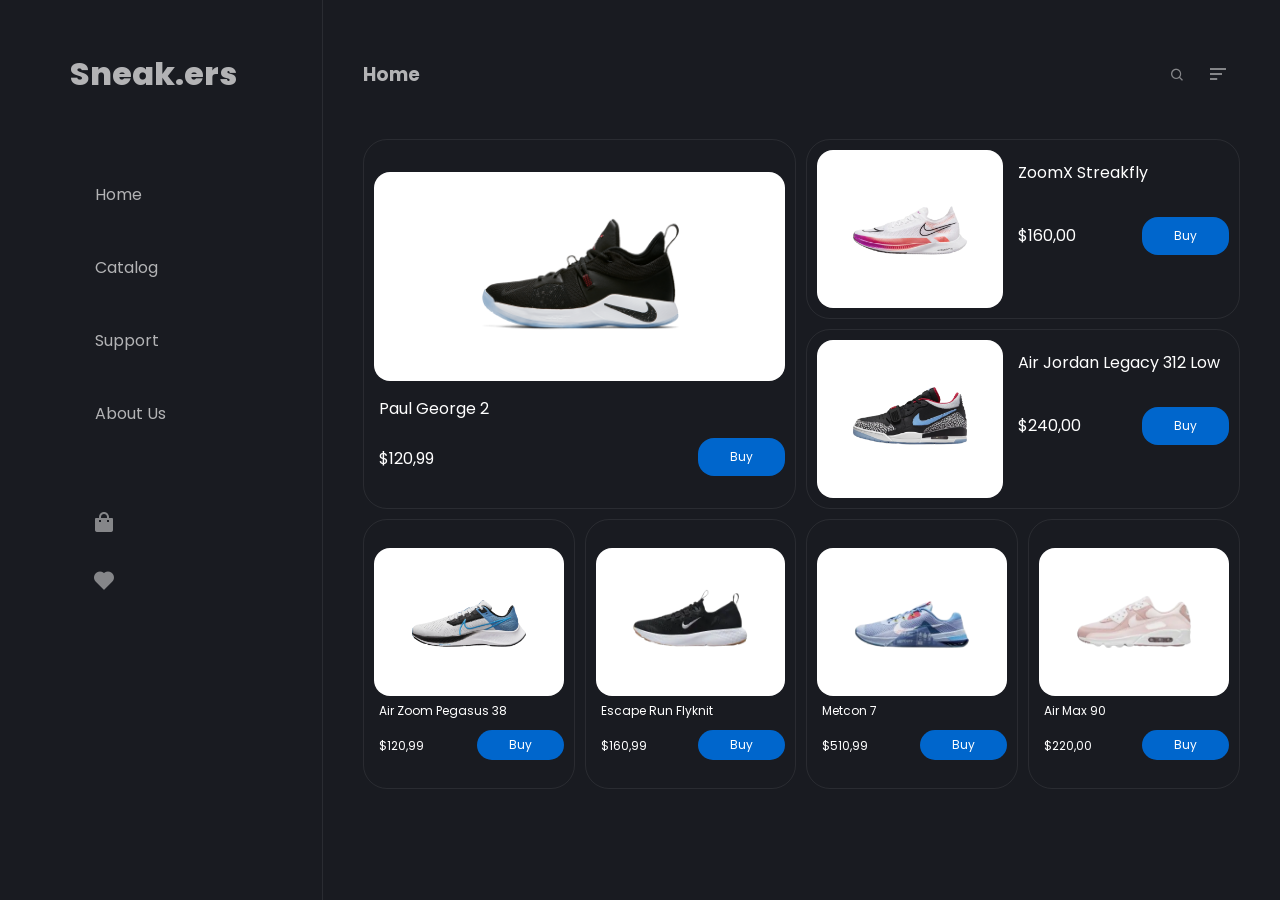
<file: index.html>
<!DOCTYPE html>
<html lang="en">
<head>
    <meta charset="UTF-8">
    <meta http-equiv="X-UA-Compatible" content="IE=edge">
    <meta name="viewport" content="width=device-width, initial-scale=1.0">
    <link rel="preconnect" href="https://fonts.googleapis.com">
    <link rel="preconnect" href="https://fonts.gstatic.com" crossorigin>
    <link href="https://fonts.googleapis.com/css2?family=Poppins:wght@300;400;500;600;700;800&display=swap" rel="stylesheet">
    <link href='https://unpkg.com/boxicons@2.1.2/css/boxicons.min.css' rel='stylesheet'>
    <link rel="stylesheet" href="style.css">
    <title>Sneakers</title>
</head>
<body>

    <div class="sidebar">
        <h3 class="logo">Sneak.ers</h3>
        <div class="home-text">
            <h3><a href="">Home</a></h3>
        </div>
        <div class="home-text">
            <h3> <a href="">Catalog</a></h3>
        </div>
        <div class="home-text">
            <h3> <a href="">Support</a></h3>
        </div>
        <div class="home-text">
            <h3> <a href="">About Us</a></h3>
        </div>




        <div class="cart">
            <a href="#">
                <i class='bx bxs-shopping-bag' style='color:rgba(255,255,255,0.47); font-size: 24px;' ></i>
                <span class="name-menu">Cart </h3>
            </a>
        </div>
        <div class="cart sm">
            <a href="#">
                <i class='bx bxs-heart' style='color:rgba(255,255,255,0.47); font-size: 24px;' ></i>
                <span class="name-menu">Favorites </h3>
            </a>
        </div>   
        </div>
    </div>


    <div class="topnav-mobile">
       
        <div class="cart-mb">
            <i class='bx bxs-shopping-bag bag' style='color:rgba(255,255,255,0.47); ' ></i>
        </div>
       
       <div class="logomb">
           <h3 class="logo">Sneak.ers</h3>
        </div>
       
       <i class='bx bx-menu menu-mobile' style='color:rgba(255,255,255,0.47); '  ></i>

    </div>

   <div class="container">
        <div class="topnav">
            <h3 class="name-div">
                Home
            </h3>

            <div class="more">
            <div id="Search" class="search-area"  >
               <i class='bx bx-search' style='color:rgba(255,255,255,0.47)' onclick="toggleSearch()" ></i> <input type="search" placeholder="search">
            </div>
            <div class="options">
              <i class='bx bx-menu-alt-left'  style='color:rgba(255,255,255,0.47); font-size: 24px;' onclick="toggleOptions()"> </i>
                
            </div>
            </div>
            <div id="Box" class="box">
                <div class="content">
                <h3>ordernar por:</h3>
                <ul>
                    <li><a href=""> Biggiest price</a></li>
                    <li><a href=""> Lowest price</a></li>
                    <li><a href=""> Release</a></li>
                </ul>
                </div>
            </div>
        </div>

        <div class="grid-content">
            <div class="item one">
                <div class="content">
                    <div class="img">
                    <img src="img/tenis-nike-paul-george-2-masculino-AJ2039-003-1.png" alt="">
                </div>
               
                    <h3>Paul George 2</h3>


                    <div class="buy-area">
                    <h3>$120,99</h3>

                    <a href="#" class="buy"> Buy</a>
                </div>
                </div>
            </div>
            <div class="item two">
                <div class="content">
                    <div class="img">
                    <img src="img/tenis-nike-zoomx-streakfly-masculino-DJ6566-100-1-11644341847-_1_-removebg-preview.png" alt="">
                </div>
                <div class="shop-area">
                    <h3> ZoomX Streakfly </h3>
                    <div class="buy-area">
                        <h3>$160,00</h3>
    
                        <a href="#" class="buy"> Buy</a>
                    </div>
                </div>
                </div>
            </div>
            <div class="item three">
                <div class="content">
                    <div class="img">
                    <img src="img/tenis-air-jordan-legacy-312-low-CD7069-004-1-11639065384-removebg-preview.png" alt="">
                </div>
                <div class="shop-area">
                    <h3> Air Jordan Legacy 312 Low </h3>
                    <div class="buy-area">
                        <h3>$240,00</h3>
    
                        <a href="#" class="buy"> Buy</a>
                    </div>
                </div>
                </div>
            </div>
            <div class="item four">
                <div class="content">
                    <div class="img">
                    <img src="img/tenis-nike-air-zoom-pegasus-38-CW7356-009-1-11638987046-removebg-preview.png" alt="">
                </div>
                <div class="shop-area">
                    <h3>Air Zoom Pegasus 38</h3>
                    <div class="buy-area">
                        <h3>$120,99</h3>
    
                        <a href="#" class="buy"> Buy</a>
                    </div>
                </div>
                </div>
            </div>
            <div class="item five">
                <div class="content">
                    <div class="img">
                    <img src="img/tenis-nike-escape-run-flyknit-feminino-DC4269-001-1-11645627881-removebg-preview.png" alt="">
                </div>
                <div class="shop-area">
                    <h3> Escape Run Flyknit </h3>
                    <div class="buy-area">
                        <h3>$160,99</h3>
    
                        <a href="#" class="buy"> Buy</a>
                    </div>
                </div>
                </div>
            </div>
            <div class="item six">
                <div class="content">
                    <div class="img">
                    <img src="img/tenis-nike-metcon-7-amp-unissex-DH3382-504-1-11643727158_1-removebg-preview.png" alt="">
                </div>
                <div class="shop-area">
                    <h3> Metcon 7 </h3>
                    <div class="buy-area">
                        <h3>$510,99</h3>
    
                        <a href="#" class="buy"> Buy</a>
                    </div>
                </div>
                </div>
            </div>
            <div class="item seven">
                <div class="content">
                    <div class="img">
                    <img src="img/tenis-w-air-max-90-DJ3862-600-1_2-removebg-preview.png" alt="">
                </div>
                <div class="shop-area">
                    <h3> Air Max 90 </h3>
                    <div class="buy-area">
                        <h3>$220,00</h3>
    
                        <a href="#" class="buy"> Buy</a>
                    </div>
                </div>
                </div>
            </div>
           
        </div>
    </div>

    <div class="grid-content mobile">
        <div class="item one">
            <div class="content">
                <div class="img">
                <img src="img/tenis-nike-paul-george-2-masculino-AJ2039-003-1.png" alt="">
            </div>
           
                <h3>Paul George 2</h3>


                <div class="buy-area">
                <h3>$120,99</h3>

                <a href="#" class="buy"> Buy</a>
            </div>
            </div>
        </div>

       <div class="cotainer-content-mobile">
        <div class="item two">
            <div class="content">
                <div class="img">
                <img src="img/tenis-nike-zoomx-streakfly-masculino-DJ6566-100-1-11644341847-_1_-removebg-preview.png" alt="">
            </div>
            <div class="shop-area">
                <h3> ZoomX Streakfly </h3>
                <div class="buy-area">
                    <h3>$160,00</h3>

                    <a href="#" class="buy"> Buy</a>
                </div>
            </div>
            </div>
        </div>
        <div class="item three">
            <div class="content">
                <div class="img">
                <img src="img/tenis-air-jordan-legacy-312-low-CD7069-004-1-11639065384-removebg-preview.png" alt="">
            </div>
            <div class="shop-area">
                <h3> Air Jordan Legacy 312 Low </h3>
                <div class="buy-area">
                    <h3>$240,00</h3>

                    <a href="#" class="buy"> Buy</a>
                </div>
            </div>
            </div>
        </div>
    </div> 
        <div class="item four">
            <div class="content">
                <div class="img">
                <img src="img/tenis-nike-air-zoom-pegasus-38-CW7356-009-1-11638987046-removebg-preview.png" alt="">
            </div>
            <div class="shop-area">
                <h3>Air Zoom Pegasus 38</h3>
                <div class="buy-area">
                    <h3>$120,99</h3>

                    <a href="#" class="buy"> Buy</a>
                </div>
            </div>
            </div>
        </div>
        <div class="item five">
            <div class="content">
                <div class="img">
                <img src="img/tenis-nike-escape-run-flyknit-feminino-DC4269-001-1-11645627881-removebg-preview.png" alt="">
            </div>
            <div class="shop-area">
                <h3> Escape Run Flyknit </h3>
                <div class="buy-area">
                    <h3>$160,99</h3>

                    <a href="#" class="buy"> Buy</a>
                </div>
            </div>
            </div>
        </div>
        <div class="item six">
            <div class="content">
                <div class="img">
                <img src="img/tenis-nike-metcon-7-amp-unissex-DH3382-504-1-11643727158_1-removebg-preview.png" alt="">
            </div>
            <div class="shop-area">
                <h3> Metcon 7 </h3>
                <div class="buy-area">
                    <h3>$510,99</h3>

                    <a href="#" class="buy"> Buy</a>
                </div>
            </div>
            </div>
        </div>
        <div class="item seven">
            <div class="content">
                <div class="img">
                <img src="img/tenis-w-air-max-90-DJ3862-600-1_2-removebg-preview.png" alt="">
            </div>
            <div class="shop-area">
                <h3> Air Max 90 </h3>
                <div class="buy-area">
                    <h3>$220,00</h3>

                    <a href="#" class="buy"> Buy</a>
                </div>
            </div>
            </div>
        </div>
       
    </div>



</body>
<script> 
function toggleSearch(){
    document.getElementById("Search").classList.toggle("active");
    
    

}
function toggleOptions(){
    document.getElementById('Box').classList.toggle("active");
}

</script>
</html>
</file>
<file: style.css>
@import url('https://fonts.googleapis.com/css2?family=Poppins:wght@300;400;500;600;700;800&display=swap');


*{
    margin: 0;
    padding: 0;
    box-sizing: border-box;
    outline: none;
}
body{
    width: 100%;
    min-height: 100vh;
    background-color: #191b21;
    color: rgba(255, 255, 255, 0.671);
    font-family: 'Poppins', 'sans-serif';
    display: flex;
  
}
ul{
    list-style: none;
}
a{
    text-decoration: none;
    color: rgba(255, 255, 255, 0.671);
}
.sidebar{
    width: 30%;
    border-right: 1px solid rgba(255, 255, 255, 0.075);
    min-height: 100vh;
    padding: 20px 70px;
    display: flex;
    flex-direction: column;
    align-items:left;
    z-index: 99;
    position: relative;
}
.logo{
    font-size: 32px;
    font-weight: 800;
    position: relative;
    left: 50%;
    transform: translate(-50%);
    margin: 30px 0;
    margin-bottom: 60px;
}
.home-text{
    display: flex;
    margin: 12px 0;
}
.home-text h3{
    margin-left: 10px;
    font-size: 16px;
    font-weight: 400;
    padding: 12px 42px;
    border-radius: 16px;
    padding-left: 15px;
    transition: all 0.5s ease;
   
    
}
.home-text h3:hover{
    background-color: rgba(255, 255, 255, 0.123);
}
.home-text h3 a{
    transition: all 0.3s ease;
}
.home-text h3 a:hover{
    color: white;
    
}
.cart{
    position: relative;
    display: flex;
    margin-left: 22px;
    margin-top: 60px;
}
.cart.sm{
    margin-top: 30px;
}
.cart .name-menu{
    position: absolute;
    left: 50px;
    bottom: 20px;
    padding: 5px 32px;
    background-color: rgba(255, 255, 255, 0.123);
    color: white;
    font-size: 16px;
    border-radius: 8px;
    opacity: 0;
    transition: all 0.5s ease;

}
.cart a:hover .name-menu{
    opacity: 1;
    bottom: 0px;
}
.container{
    width: 100%;
    display: flex;
    flex-direction: column;
}
.topnav{
    
    width: 100%;
    overflow: hidden;
    padding: 0 50px;
    max-height: 100px;
    display: flex;
    align-items: center;
    margin-top:30px;
    padding: 30px 40px;
    justify-content: space-between;
}
.search-area{
    display: flex;
    align-items: center;
    transition: .6s;
   
}
.search-area input{
    width: 0;
    height: 0;
    border-radius: 24px;
    border: none;
    background-color: rgba(255, 255, 255, 0.123);
    color: rgba(255, 255, 255, 0.671);
    transition: .6s;
    
   
}
.search-area.active input{
    transition: 1s;
    width: 220px;
    height: 40px;
    padding: 0 25px;
}
.options{
    display: flex;
    align-items: center;
    margin: 0 10px;
    
}

input::placeholder{
    margin-left: 24px;
    opacity: 0;
}
.active input::placeholder{
    opacity: 1;
}
.search-area i{
    margin-right: 10px;
}
.search-area i:hover{
    cursor: pointer;
}
.more{
    display: flex;
    align-items: center;
}
.box{
    position: absolute;
    width: 150px;
    height: 200px;
    background-color: white;
    right: 30px;
    border-radius: 16px;
   top: 80px;
   display: none;
  
}
.box.active{
    display: block;
    animation-name: show;
    animation-duration: 1s;
}
@keyframes show{
    from{
        opacity: 0;
    }
    to{
        opacity: 
        1;
    }
}
.box .content{
    margin-left: 15px;
    margin-top: 20px;
    color: rgba(0, 0, 0, 0.705);
    font-size: 12px;
    font-weight: 400px;
}
.box .content ul{
    margin-top: 15px;
}
.box .content ul li{
    margin: 5px 0;
}
.box .content ul li a{
    color: rgba(0, 0, 0, 0.705);
}
.box .content ul li a:hover{
    text-decoration: underline;
}
.grid-content{
   
    display: grid;
    grid-template-columns: repeat(4, 1fr);
    grid-template-rows: 20vh 20vh 30vh;
    padding: 20px 40px;
    gap: 10px;
   

}
.item{
    background-color: white;
    min-height: 10vh;
    color: black;
    background: none;
    border: 1px solid rgba(255, 255, 255, 0.075);
    border-radius: 24px;
}
.one{
    grid-area:1/1/3/3 ;
   
}
.one .content{
    display: flex;
    flex-direction: column;
    width: 100%;
    height: 100%;
    padding: 10px;
    justify-content: center;
   
}
.one .content .img{
    background-color: rgb(255, 255, 255);
    min-height: 60%;
    max-height: 60%;
    border-radius: 16px ;
    display: flex;
    justify-content: center;
    overflow: hidden;
   
}
.one .content .img img{
    width: 240px;
    object-fit: cover;
    margin-bottom: 25px;
    transition: 1s;
}
.one .content .img:hover img{
    transform: scale(1.2);
   
}
.one h3{
    color: white;
    font-size: 16px;
    font-weight: 400;
    margin-top: 15px;
    margin-left: 5px;
}

.buy{
    padding: 10px 32px;
    border-radius: 16px;
    background-color: #06c;
    color: white;
    font-size: 12px;
    margin-top: 12px;
    transition: .6s;
}
.buy:hover{
    transform: translateY(-5px);
}
.buy-area{
    display: flex;
    align-items: center;
    justify-content: space-between;
}

.two{
    grid-area: 1/3/2/5;
}
.two .content{
    display: flex;
    flex-direction: row;
    padding: 10px;
    height: 100%;
    

}
.two .content .img{
    background-color: white;
    border-radius: 16px;
    min-width: 45%;
    display: flex;
    justify-content: center;
    align-items: center;
    overflow: hidden;
}
.two .content .img img{
    width: 140px;
    object-fit: cover;
    margin-bottom: 25px;
    transition: 1s;
    object-fit: cover;
}
.two .content .img:hover img{
    transform: scale(1.2);
}
.shop-area{
    display: flex;
    flex-direction: column;
    width: 100%;
}
.two h3{
    color: white;
    font-size: 16px;
    font-weight: 400;
    margin-top: 10px;
    margin-left: 15px;
}
.two .content .buy-area{
    margin-top: 20px;
}

.three{
    grid-area: 2/3/3/5;
}

.three .content{
    display: flex;
    flex-direction: row;
    padding: 10px;
    height: 100%;

}
.three .content .img{
    background-color: white;
    border-radius: 16px;
    min-width: 45%;
    display: flex;
    justify-content: center;
    align-items: center;
    overflow: hidden;
}
.three .content .img img{
    width: 140px;
    object-fit: cover;
    margin-bottom: 25px;
    transition: 1s;
    object-fit: cover;
}
.three .content .img:hover img{
    transform: scale(1.2);
}

.three h3{
    color: white;
    font-size: 16px;
    font-weight: 400;
    margin-top: 10px;
    margin-left: 15px;
}
.three .content .buy-area{
    margin-top: 20px;
}




.four .content{
    display: flex;
    flex-direction: column;
    width: 100%;
    height: 100%;
    padding: 10px;
    justify-content: center;
   
}
.four .content .img{
    background-color: rgb(255, 255, 255);
    min-height: 60%;
    max-height: 60%;
    border-radius: 16px ;
    display: flex;
    justify-content: center;
    overflow: hidden;
    align-items: center;
   
}
.four .content .img img{
    width: 140px;
    object-fit: cover;
    margin-bottom: 25px;
    transition: 1s;
}
.four .content .img:hover img{
    transform: scale(1.2);
   
}
.four h3{
    color: white;
    font-size: 12px;
    font-weight: 400;
    margin-top: 6px;
    margin-left: 5px;
}


.four .buy{
    padding:6px 32px;
    border-radius: 16px;
    background-color: #06c;
    color: white;
    font-size: 12px;
    margin-top: 5px;
    transition: .6s;
}
.four .buy:hover{
    transform: translateY(-5px);
}
.four .buy-area{
    display: flex;
    align-items: center;
    justify-content: space-between;
}



.five .content{
    display: flex;
    flex-direction: column;
    width: 100%;
    height: 100%;
    padding: 10px;
    justify-content: center;
   
}
.five .content .img{
    background-color: rgb(255, 255, 255);
    min-height: 60%;
    max-height: 60%;
    border-radius: 16px ;
    display: flex;
    justify-content: center;
    overflow: hidden;
    align-items: center;
   
}
.five .content .img img{
    width: 140px;
    object-fit: cover;
    margin-bottom: 25px;
    transition: 1s;
}
.five .content .img:hover img{
    transform: scale(1.2);
   
}
.five h3{
    color: white;
    font-size: 12px;
    font-weight: 400;
    margin-top: 6px;
    margin-left: 5px;
}


.five .buy{
    padding:6px 32px;
    border-radius: 16px;
    background-color: #06c;
    color: white;
    font-size: 12px;
    margin-top: 5px;
    transition: .6s;
}
.five .buy:hover{
    transform: translateY(-5px);
}
.five .buy-area{
    display: flex;
    align-items: center;
    justify-content: space-between;
}




.six .content{
    display: flex;
    flex-direction: column;
    width: 100%;
    height: 100%;
    padding: 10px;
    justify-content: center;
   
}
.six .content .img{
    background-color: rgb(255, 255, 255);
    min-height: 60%;
    max-height: 60%;
    border-radius: 16px ;
    display: flex;
    justify-content: center;
    overflow: hidden;
    align-items: center;
   
}
.six .content .img img{
    width: 140px;
    object-fit: cover;
    margin-bottom: 25px;
    transition: 1s;
}
.six .content .img:hover img{
    transform: scale(1.2);
   
}
.six h3{
    color: white;
    font-size: 12px;
    font-weight: 400;
    margin-top: 6px;
    margin-left: 5px;
}


.six .buy{
    padding:6px 32px;
    border-radius: 16px;
    background-color: #06c;
    color: white;
    font-size: 12px;
    margin-top: 5px;
    transition: .6s;
}
.six .buy:hover{
    transform: translateY(-5px);
}
.six .buy-area{
    display: flex;
    align-items: center;
    justify-content: space-between;
}


.seven .content{
    display: flex;
    flex-direction: column;
    width: 100%;
    height: 100%;
    padding: 10px;
    justify-content: center;
   
}
.seven .content .img{
    background-color: rgb(255, 255, 255);
    min-height: 60%;
    max-height: 60%;
    border-radius: 16px ;
    display: flex;
    justify-content: center;
    overflow: hidden;
    align-items: center;
   
}
.seven .content .img img{
    width: 140px;
    object-fit: cover;
    margin-bottom: 25px;
    transition: 1s;
}
.seven .content .img:hover img{
    transform: scale(1.2);
   
}
.seven h3{
    color: white;
    font-size: 12px;
    font-weight: 400;
    margin-top: 6px;
    margin-left: 5px;
}


.seven .buy{
    padding:6px 32px;
    border-radius: 16px;
    background-color: #06c;
    color: white;
    font-size: 12px;
    margin-top: 5px;
    transition: .6s;
}
.seven .buy:hover{
    transform: translateY(-5px);
}
.seven .buy-area{
    display: flex;
    align-items: center;
    justify-content: space-between;
}
.buy-area{
    margin-top: 5px;
}
.topnav-mobile{
   height: auto;
   width: 100%;
   min-height: 80px;
  display: flex;
align-items: center;
justify-content: space-between;
   padding: 60px 0;
}
.topnav-mobile .logo{
   margin: 0;
  
    
}
.grid-content.mobile{
    display: none;
}
.topnav-mobile{
    display: none;
}




@media (max-width:1024px){
    .grid-content{
        grid-template-rows: 20vh 25vh 30vh;     
    }
  
}

@media (max-width:768px){
    .topnav-mobile{
        display: flex;
    }
    .sidebar{
        display: none;
    }
    .container{
        width: 100%;
    }
    body{
        flex-direction: column;
    }
    .menu-mobile{
        margin-right: 40px;
    }
    .bag{ 
        margin-left: 40px;
    }
    .cart-mb{

        display: flex;
        align-items: center;
    }
    .shop-area{
        justify-content: space-between;
    }
    .shop-area .buy-area{
        margin-top: 0;
        margin-bottom: 10px;
    }
    .box{
       top:255px;
    }
    .grid-content{
        display: none;
    }
    .grid-content.mobile{
        display: flex;
        flex-direction: column;
        padding: 0 10px;
    }
    .cotainer-content-mobile{
        display: flex;
        flex-direction: row;
        justify-content: center;
        
    }
    .cotainer-content-mobile .content{
        flex-direction: column;
       
    }
   

    .two .content{
        display: flex;
        flex-direction: column;
        padding: 10px;
        height: 100%;
       
        
    
    }
    .two .content .img{
        background-color: white;
        border-radius: 16px;
      
        display: flex;
        justify-content: center;
        align-items: center;
        overflow: hidden;
    }
    .two .content .img img{
       width: 100%;
        object-fit: cover;
        margin-bottom: 25px;
        transition: 1s;
        object-fit: cover;
    }
    
    .three .content{
        display: flex;
        flex-direction: column;
        padding: 10px;
        height: 100%;
        min-width: 100%;
        
    
    }
    .three .content .img{
        background-color: white;
        border-radius: 16px;
       min-width: 100%;
        display: flex;
        justify-content: center;
        align-items: center;
        overflow: hidden;
    }
    .three .content .img img{
       width: 100%;
        object-fit: cover;
        margin-bottom: 25px;
        transition: 1s;
        object-fit: cover;
    }



    .four .content{
        display: flex;
        flex-direction: column;
        width: 100%;
        height: 100%;
        padding: 10px;
        justify-content: center;
       
    }
    .four .content .img{
        background-color: rgb(255, 255, 255);
        min-height: 60%;
        max-height: 60%;
        border-radius: 16px ;
        display: flex;
        justify-content: center;
        overflow: hidden;
       
    }
    .four .content .img img{
        width: 240px;
        object-fit: cover;
        margin-bottom: 25px;
        transition: 1s;
    }
    .four .content .img:hover img{
        transform: scale(1.2);
       
    }
    .four h3{
        color: white;
        font-size: 16px;
        font-weight: 400;
        margin-top: 15px;
        margin-left: 5px;
    }


    .five .content{
        display: flex;
        flex-direction: column;
        width: 100%;
        height: 100%;
        padding: 10px;
        justify-content: center;
       
    }
    .five .content .img{
        background-color: rgb(255, 255, 255);
        min-height: 60%;
        max-height: 60%;
        border-radius: 16px ;
        display: flex;
        justify-content: center;
        overflow: hidden;
       
    }
    .five .content .img img{
        width: 240px;
        object-fit: cover;
        margin-bottom: 25px;
        transition: 1s;
    }
    .five .content .img:hover img{
        transform: scale(1.2);
       
    }
    .five h3{
        color: white;
        font-size: 16px;
        font-weight: 400;
        margin-top: 15px;
        margin-left: 5px;
    }



    .six .content{
        display: flex;
        flex-direction: column;
        width: 100%;
        height: 100%;
        padding: 10px;
        justify-content: center;
       
    }
    .six .content .img{
        background-color: rgb(255, 255, 255);
        min-height: 60%;
        max-height: 60%;
        border-radius: 16px ;
        display: flex;
        justify-content: center;
        overflow: hidden;
       
    }
    .six .content .img img{
        width: 240px;
        object-fit: cover;
        margin-bottom: 25px;
        transition: 1s;
    }
    .six .content .img:hover img{
        transform: scale(1.2);
       
    }
    .six h3{
        color: white;
        font-size: 16px;
        font-weight: 400;
        margin-top: 15px;
        margin-left: 5px;
    }




    .seven .content{
        display: flex;
        flex-direction: column;
        width: 100%;
        height: 100%;
        padding: 10px;
        justify-content: center;
       
    }
    .seven .content .img{
        background-color: rgb(255, 255, 255);
        min-height: 60%;
        max-height: 60%;
        border-radius: 16px ;
        display: flex;
        justify-content: center;
        overflow: hidden;
       
    }
    .seven .content .img img{
        width: 240px;
        object-fit: cover;
        margin-bottom: 25px;
        transition: 1s;
    }
    .seven .content .img:hover img{
        transform: scale(1.2);
       
    }
    .seven h3{
        color: white;
        font-size: 16px;
        font-weight: 400;
        margin-top: 15px;
        margin-left: 5px;
    }

    .menu-mobile{
        font-size: 32px;
        margin-right: 15px;
    }
    .bag{
        font-size: 32px;
        margin-left: 15px;
    }

    
}


@media (max-width:425px){
    .two .content .buy-area{
        margin-top: 45px;
    }
    .logo{
        font-size: 28px;
    }
}


@media (max-width:375px){
    .cotainer-content-mobile{
        display: flex;
        flex-direction: column;
       
    }
    .two .content .buy-area{
        margin-top: 20px;
    }
}
</file>
